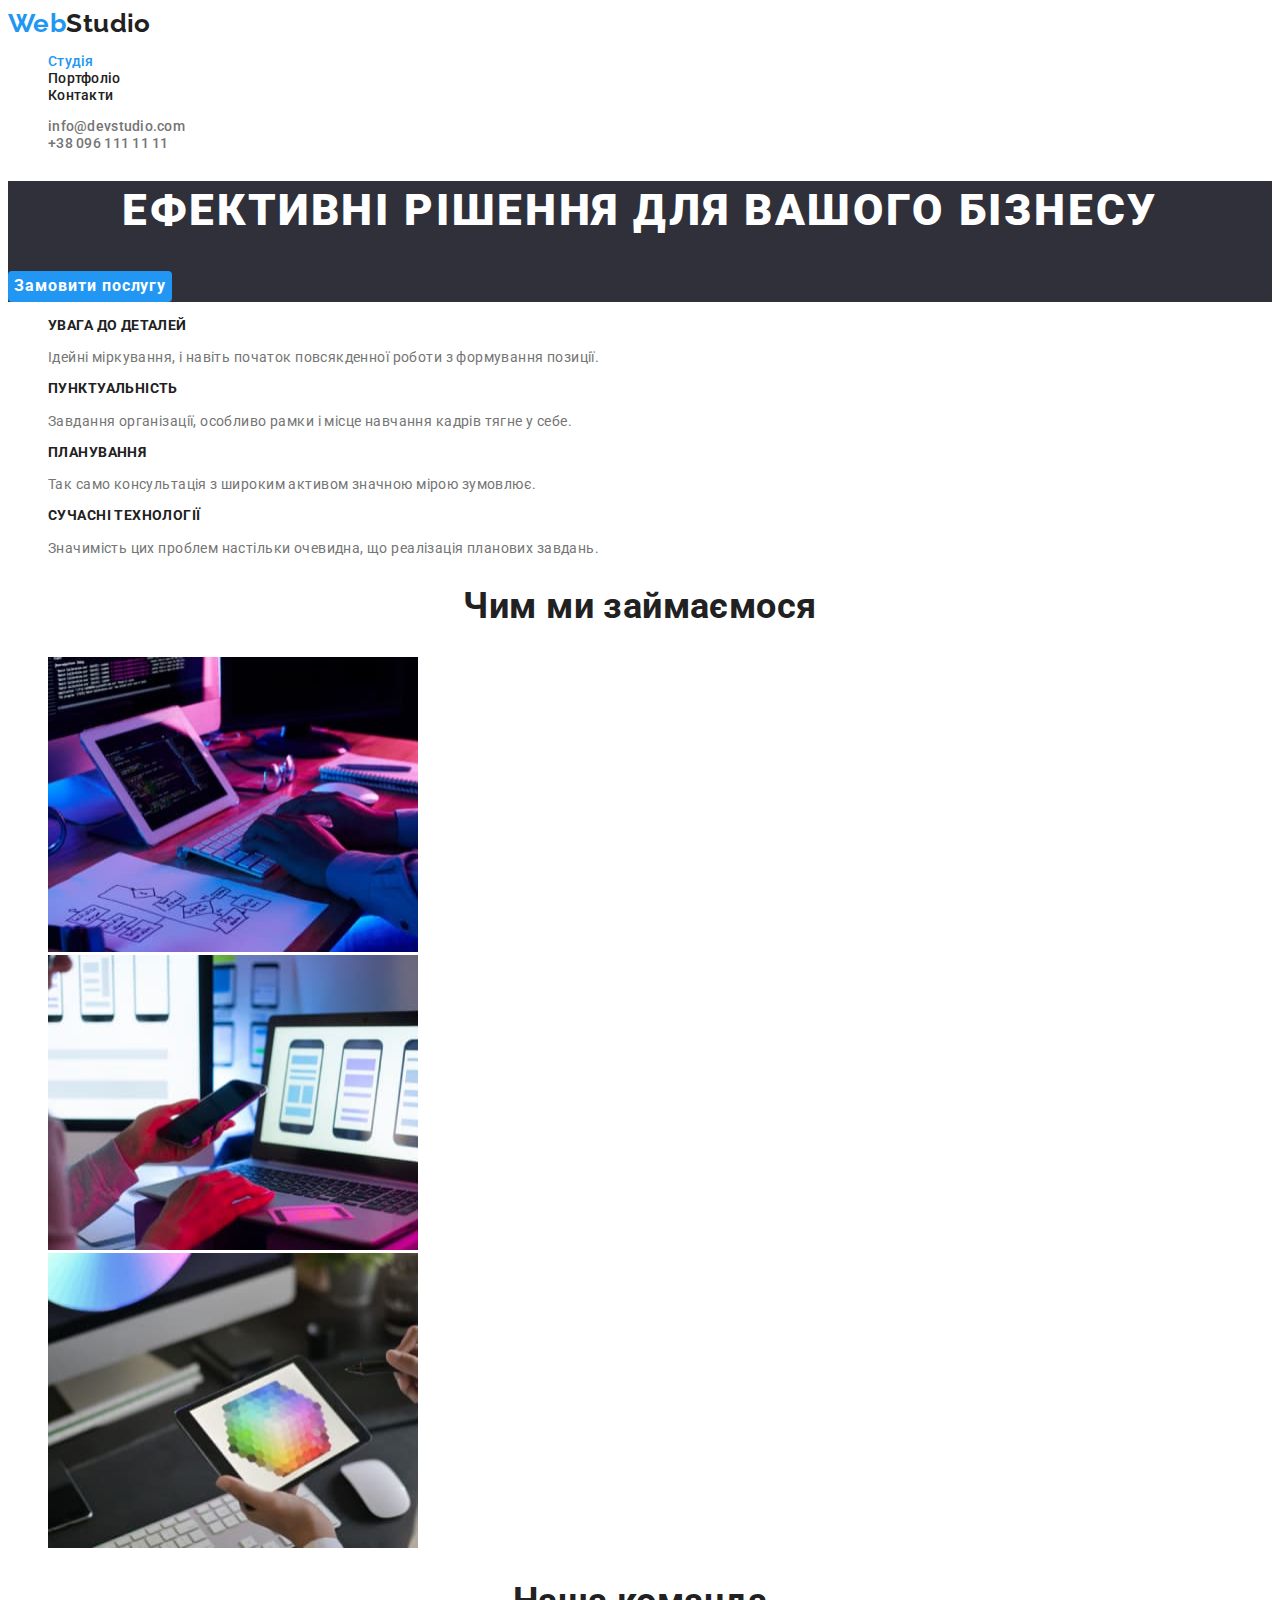
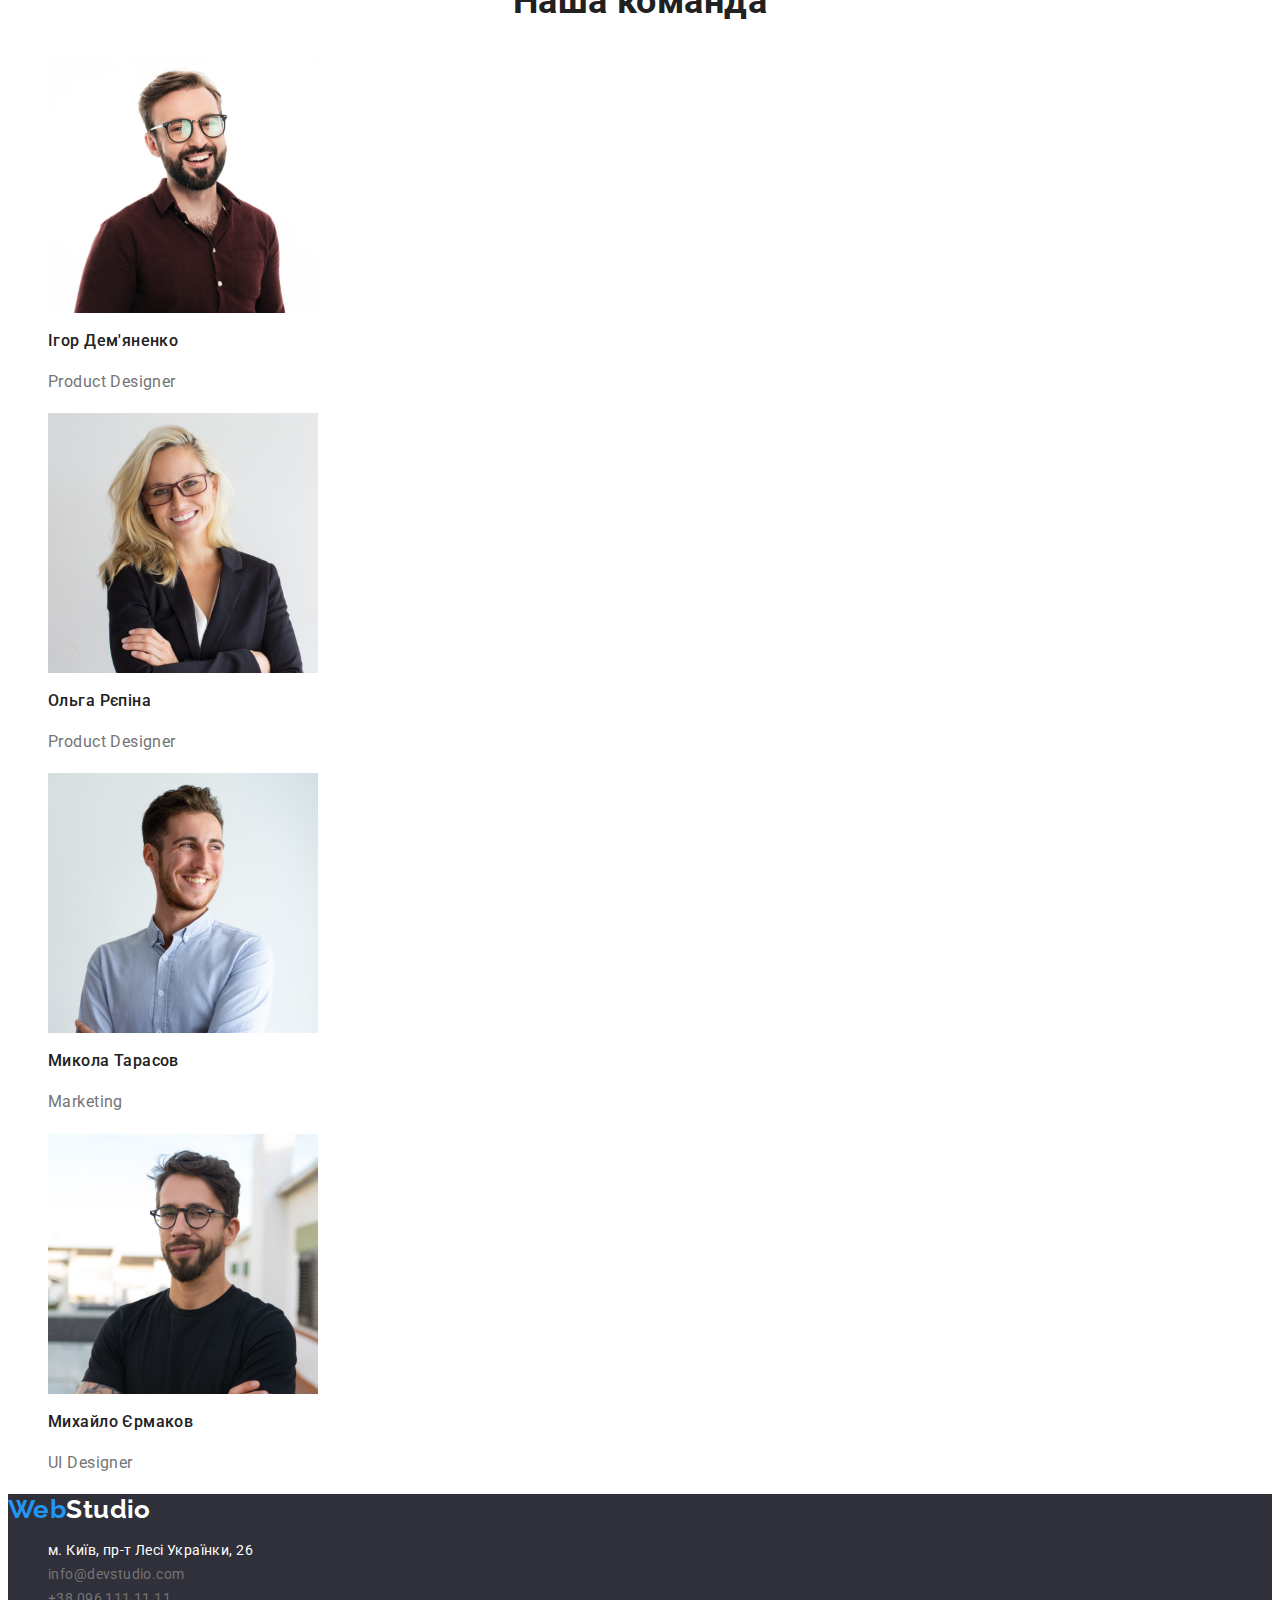
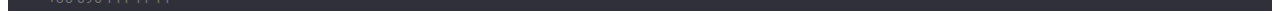
<file: index.html>
<!DOCTYPE html>
<html lang="uk">
  <head>
    <meta charset="UTF-8" />
    <meta http-equiv="X-UA-Compatible" content="IE=edge" />
    <meta name="viewport" content="width=device-width, initial-scale=1.0" />
    <title>WebStudio</title>
    <link rel="preconnect" href="https://fonts.googleapis.com" />
    <link rel="preconnect" href="https://fonts.gstatic.com" crossorigin />
    <link
      href="https://fonts.googleapis.com/css2?family=Raleway:ital,wght@0,500;0,700;1,400&family=Roboto:wght@400;500;700&display=swap"
      rel="stylesheet"
    />
    <link rel="stylesheet" href="./css/style.css" />
  </head>
  <body>
    <!--SiteBar-->
    <header class="page-header">
      <nav>
        <a class="logo list" lang="en" href="/"
          ><span class="logoweb">Web</span>Studio</a
        >
        <ul class="list">
          <li><a class="link active" href="./index.html">Студія</a></li>
          <li><a class="link" href="./portfolio.html">Портфоліо</a></li>
          <li><a class="link" href="/">Контакти</a></li>
        </ul>
      </nav>
      <ul class="adres-header list">
        <li>
          <a class="list" href="mailto:info@devstudio.com"
            >info@devstudio.com</a
          >
        </li>
        <li><a class="list" href="tel:+380961111111">+38 096 111 11 11</a></li>
      </ul>
    </header>
    <main>
      <!--BlockHero-->
      <section class="hero">
        <h1 class="hero-text">Ефективні рішення для вашого бізнесу</h1>
        <button class="hero-button" type="button">Замовити послугу</button>
      </section>
      <!--TEXT MAIN-->
      <section>
        <h2 style="display: none">Наші Переваги</h2>
        <ul class="list">
          <li>
            <h3 class="size-info">УВАГА ДО ДЕТАЛЕЙ</h3>
            <p>
              Ідейні міркування, і навіть початок повсякденної роботи з
              формування позиції.
            </p>
          </li>
          <li>
            <h3 class="size-info">ПУНКТУАЛЬНІСТЬ</h3>
            <p>
              Завдання організації, особливо рамки і місце навчання кадрів тягне
              у себе.
            </p>
          </li>
          <li>
            <h3 class="size-info">ПЛАНУВАННЯ</h3>
            <p>
              Так само консультація з широким активом значною мірою зумовлює.
            </p>
          </li>
          <li>
            <h3 class="size-info">СУЧАСНІ ТЕХНОЛОГІЇ</h3>
            <p>
              Значимість цих проблем настільки очевидна, що реалізація планових
              завдань.
            </p>
          </li>
        </ul>
      </section>
      <section>
        <h2 class="us-work">Чим ми займаємося</h2>
        <ul class="list">
          <li>
            <img
              src="./images/part1.jpg"
              alt="web developer"
              width="370"
              height="295"
            />
          </li>
          <li>
            <img
              src="./images/part2.jpg"
              alt="programing in laptop"
              width="370"
              height="295"
            />
          </li>
          <li>
            <img
              src="./images/part3.jpg"
              alt="design in laptop"
              width="370"
              height="295"
            />
          </li>
        </ul>
      </section>
      <section>
        <h2 class="us-work">Наша команда</h2>
        <ul class="list">
          <li>
            <img
              src="./images/people/p1.jpg"
              alt="Product Designer"
              width="270"
              height="260"
            />
            <h3 class="delopers">Ігор Дем'яненко</h3>
            <p class="delopers-p" lang="en">Product Designer</p>
          </li>
          <li>
            <img
              src="./images/people/p2.jpg"
              alt="Product Designer"
              width="270"
              height="260"
            />
            <h3 class="delopers">Ольга Рєпіна</h3>
            <p class="delopers-p" lang="en">Product Designer</p>
          </li>
          <li>
            <img
              src="./images/people/p3.jpg"
              alt="Marketing"
              width="270"
              height="260"
            />
            <h3 class="delopers">Микола Тарасов</h3>
            <p class="delopers-p" lang="en">Marketing</p>
          </li>
          <li>
            <img
              src="./images/people/p4.jpg"
              alt="UI Designer"
              width="270"
              height="260"
            />
            <h3 class="delopers">Михайло Єрмаков</h3>
            <p class="delopers-p" lang="en">UI Designer</p>
          </li>
        </ul>
      </section>
    </main>
    <!--adress footer-->
    <footer class="footer-all">
      <div>
        <a class="logo-footer list" lang="en" href="/"
          ><span class="logoweb">Web</span>Studio</a
        >
        <address>
          <ul class="adres-footer list">
            <li>
              <a class="str list" href="https://goo.gl/maps/yThBwbWwu9JTvZc1A"
                >м. Київ, пр-т Лесі Українки, 26</a
              >
            </li>
            <li>
              <a class="list adres-footer" href="mailto:info@devstudio.com"
                >info@devstudio.com</a
              >
            </li>
            <li>
              <a class="list adres-footer" href="tel:+380961111111"
                >+38 096 111 11 11</a
              >
            </li>
          </ul>
        </address>
      </div>
    </footer>
  </body>
</html>
</file>
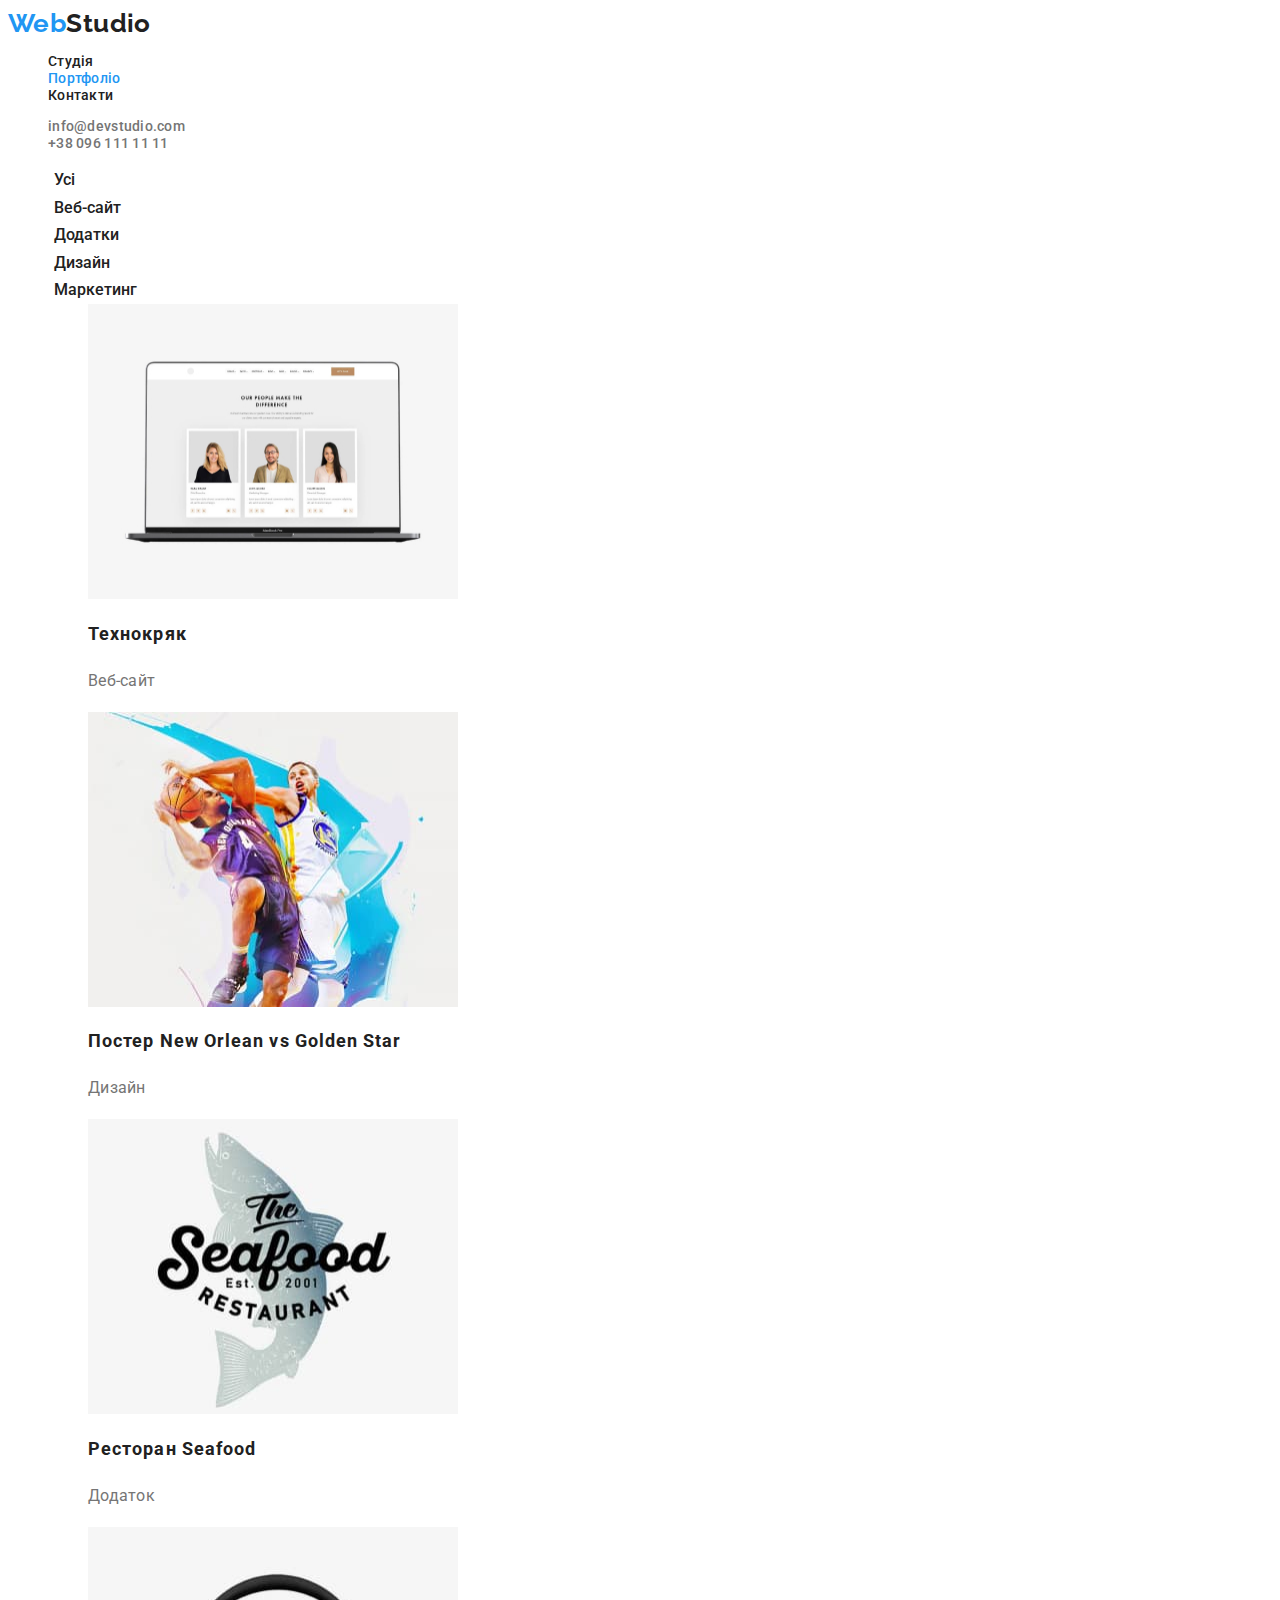
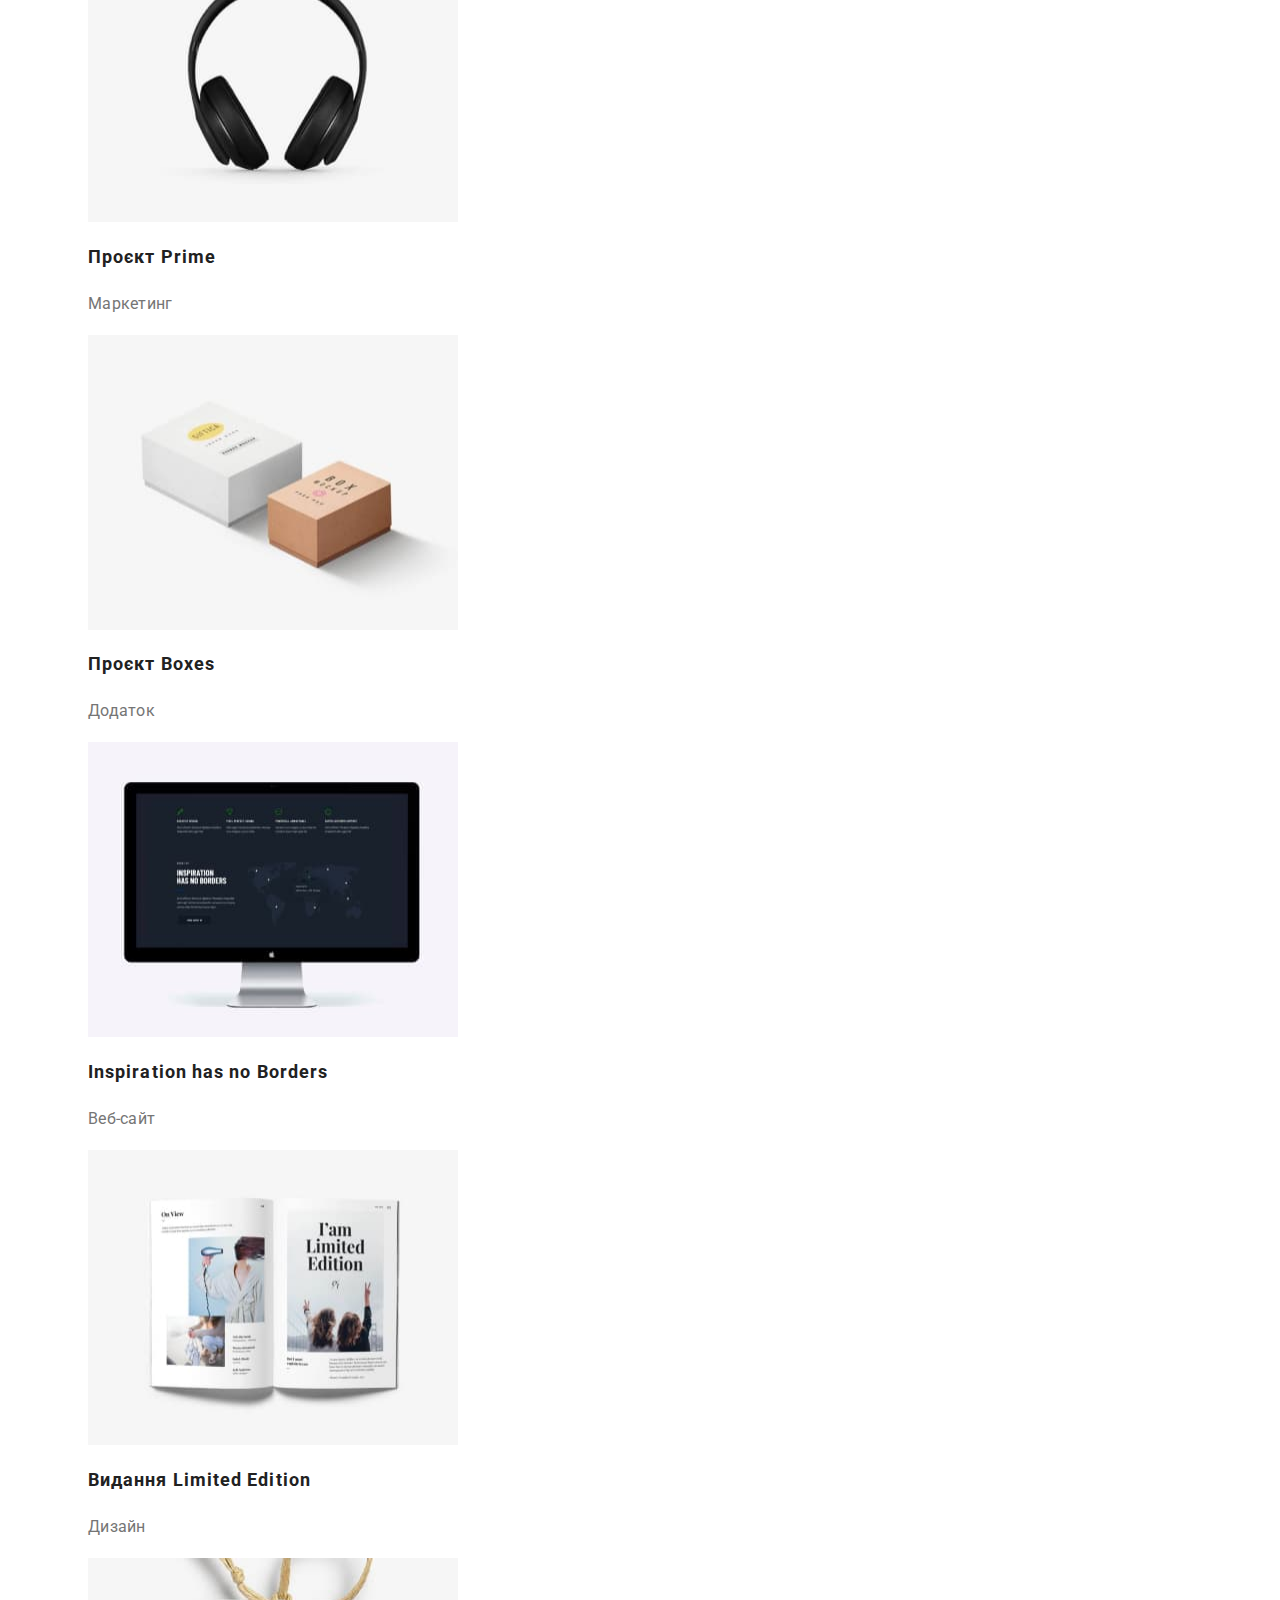
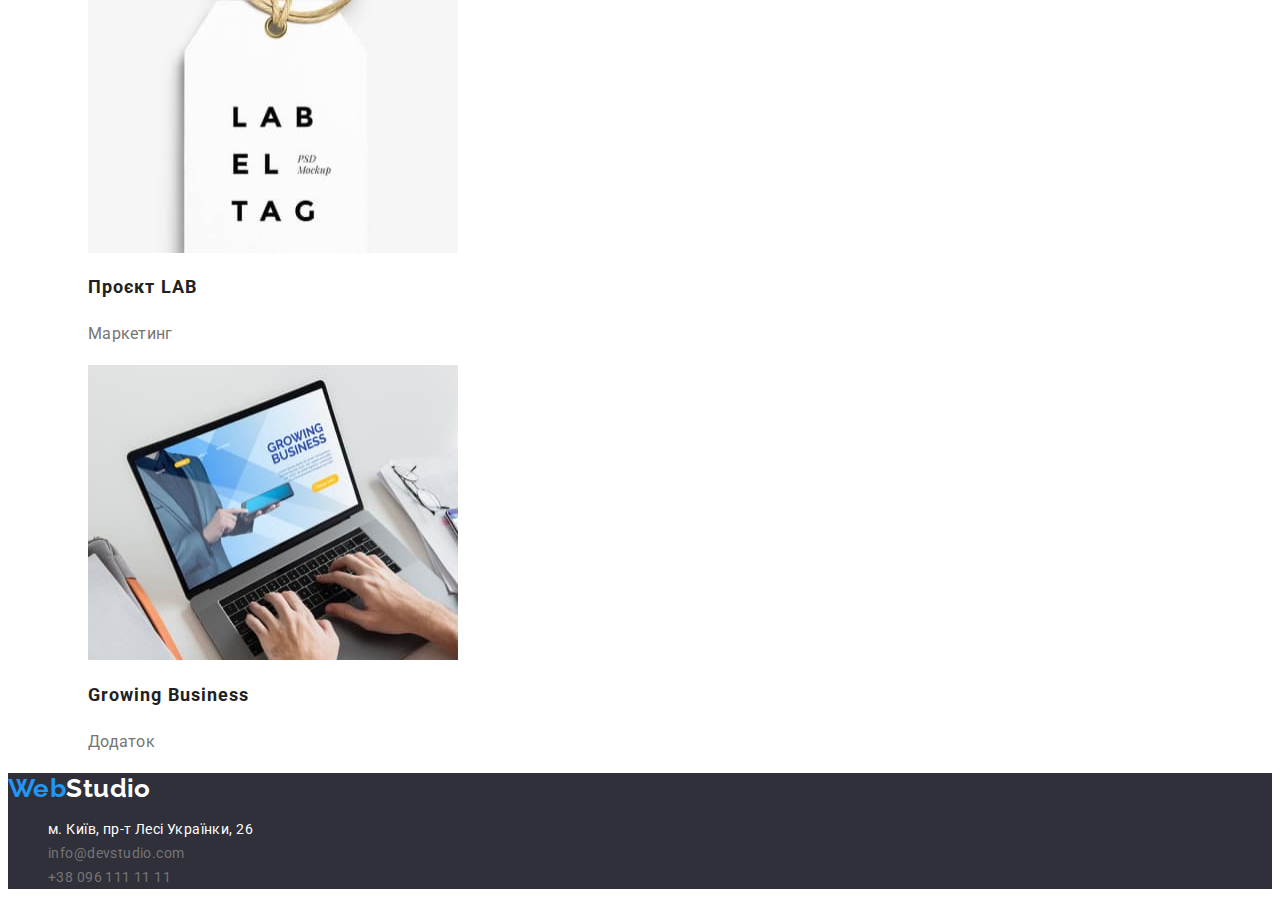
<file: portfolio.html>
<!DOCTYPE html>
<html lang="uk">
  <head>
    <meta charset="UTF-8" />
    <meta http-equiv="X-UA-Compatible" content="IE=edge" />
    <meta name="viewport" content="width=device-width, initial-scale=1.0" />
    <title>WebStudio</title>
    <link rel="preconnect" href="https://fonts.googleapis.com" />
    <link rel="preconnect" href="https://fonts.gstatic.com" crossorigin />
    <link
      href="https://fonts.googleapis.com/css2?family=Raleway:ital,wght@0,500;0,700;1,400&family=Roboto:wght@400;500;700&display=swap"
      rel="stylesheet"
    />
    <link rel="stylesheet" href="./css/style.css" />
  </head>
  <body>
    <!--SiteBar-->
    <header class="page-header">
      <nav>
        <a class="logo list" lang="en" href="/"
          ><span class="logoweb">Web</span>Studio</a
        >
        <ul class="list">
          <li><a class="link" href="./index.html">Студія</a></li>
          <li><a class="link active" href="./portfolio.html">Портфоліо</a></li>
          <li><a class="link" href="/">Контакти</a></li>
        </ul>
      </nav>
      <ul class="adres-header list">
        <li>
          <a class="list" href="mailto:info@devstudio.com"
            >info@devstudio.com</a
          >
        </li>
        <li><a class="list" href="tel:+380961111111">+38 096 111 11 11</a></li>
      </ul>
    </header>

    <!--All info + filtr-->

    <main>
      <section class="main">
        <h1 class="filtr">filtr</h1>
        <ul class="list">
          <li><button class="botton-filtr" type="button">Усі</button></li>
          <li><button class="botton-filtr" type="button">Веб-сайт</button></li>
          <li><button class="botton-filtr" type="button">Додатки</button></li>
          <li><button class="botton-filtr" type="button">Дизайн</button></li>
          <li><button class="botton-filtr" type="button">Маркетинг</button></li>
          <!--Info block-->
          <li>
            <ul class="menu list">
              <li class="menu-tehno">
                <a class="link" href="">
                  <img
                    src="./images/page2/page8.jpg"
                    alt="laptop"
                    width="370"
                    height="295"
                  />
                  <h2 class="menu-h2">Технокряк</h2>
                  <p class="menu-p">Веб-сайт</p>
                </a>
              </li>
              <li class="menu-disayn">
                <a class="link" href="">
                  <img
                    src="./images/page2/page1.jpg"
                    alt="bascetbal"
                    width="370"
                    height="295"
                  />
                  <h2 class="menu-h2">Постер New Orlean vs Golden Star</h2>
                  <p class="menu-p">Дизайн</p>
                </a>
              </li>
              <li class="menu-restoran">
                <a class="link" href="">
                  <img
                    src="./images/page2/page2.jpg"
                    alt="fishpage"
                    width="370"
                    height="295"
                  />
                  <h2 class="menu-h2">Ресторан Seafood</h2>
                  <p class="menu-p">Додаток</p>
                </a>
              </li>
              <li class="menu-market">
                <a class="link" href="">
                  <img
                    src="./images/page2/page3.jpg"
                    alt="lsten"
                    width="370"
                    height="295"
                  />
                  <h2 class="menu-h2">Проєкт Prime</h2>
                  <p class="menu-p">Маркетинг</p>
                </a>
              </li>
              <li class="menu-proekt">
                <a class="link" href="">
                  <img
                    src="./images/page2/page4.jpg"
                    alt="box"
                    width="370"
                    height="295"
                  />
                  <h2 class="menu-h2">Проєкт Boxes</h2>
                  <p class="menu-p">Додаток</p>
                </a>
              </li>
              <li class="menu-web">
                <a class="link" href="">
                  <img
                    src="./images/page2/page9.jpg"
                    alt="imac"
                    width="370"
                    height="295"
                  />
                  <h2 class="menu-h2">Inspiration has no Borders</h2>
                  <p class="menu-p">Веб-сайт</p>
                </a>
              </li>
              <li class="menu-limited">
                <a class="link" href="">
                  <img
                    src="./images/page2/page5.jpg"
                    alt="book"
                    width="370"
                    height="295"
                  />
                  <h2 class="menu-h2">Видання Limited Edition</h2>
                  <p class="menu-p">Дизайн</p>
                </a>
              </li>
              <li class="menu-mark">
                <a class="link" href="">
                  <img
                    src="./images/page2/page6.jpg"
                    alt="sale"
                    width="370"
                    height="295"
                  />
                  <h2 class="menu-h2">Проєкт LAB</h2>
                  <p class="menu-p">Маркетинг</p>
                </a>
              </li>
              <li class="menu-busines">
                <a class="link" href="">
                  <img
                    src="./images/page2/page7.jpg"
                    alt="deloper"
                    width="370"
                    height="295"
                  />
                  <h2 class="menu-h2">Growing Business</h2>
                  <p class="menu-p">Додаток</p>
                </a>
              </li>
            </ul>
        </ul>
      </section>
    </main>
    <!--adress footer-->
    <footer class="footer-all">
      <div>
        <a class="logo-footer list" lang="en" href="/"
          ><span class="logoweb">Web</span>Studio</a
        >
        <address>
          <ul class="adres-footer list">
            <li>
              <a class="str list" href="https://goo.gl/maps/yThBwbWwu9JTvZc1A"
                >м. Київ, пр-т Лесі Українки, 26</a
              >
            </li>
            <li>
              <a class="list adres-footer" href="mailto:info@devstudio.com"
                >info@devstudio.com</a
              >
            </li>
            <li>
              <a class="list adres-footer" href="tel:+380961111111"
                >+38 096 111 11 11</a
              >
            </li>
          </ul>
        </address>
      </div>
    </footer>
  </body>
</html>
</file>
<file: css/style.css>
:root {
    --brand-color:#212121;
    --bacraund-color-button:#2196F3;
    --p-color:#757575;
    --hero-white: #ffffff;
    --fon:#2F303A;
}



/* King tags */


body {
    color:var(--p-color);
    font-family: Roboto, sans-serif;
    letter-spacing: 0.03em;
    font-size: 14px;
}


.list {
    text-decoration: none;
    list-style:none;
}




/* Logo (logo span) */

.logo {
    color: var(--brand-color);
    font-family: 'Raleway';
    font-weight: 700;
    font-size: 26px;
    line-height: 1.2;
    }

.logoweb {
    color: var(--bacraund-color-button);
}


.link {
    color: var(--brand-color);
    text-decoration:none;
    font-weight: 500;
    line-height: 1.14;
    font-size: 14px;
    letter-spacing: 0.02em;
}
.link:hover {
    color: var(--bacraund-color-button);
}

.active {
    color: var(--bacraund-color-button);
}

.nav-header .link {
    color: var(--brand-color);
    font-weight: 500;
    font-size: 14px;
    line-height: 1.14;
    letter-spacing: 0.02em;
}

.nav-header .link:focus,
.nav-header .link:hover {
    color: var(--bacraund-color-button)
}

.adres-header a {
    color: var(--p-color);
    font-weight: 500;
    font-size: 14px;
    line-height: 1.14;
    letter-spacing: 0.02em;
}

.adres-footer {
    color: var(--p-color);
    font-weight: 400;
    font-size: 14px;
    line-height: 1.7;
    font-style:normal;
}

.adres-footer:hover {
    color: var(--bacraund-color-button);
}

.adres-header a:focus,
.adres-header a:hover {
    color: var(--bacraund-color-button)
}


/* Hero  block */

.hero {
    background-color: #2F303A;
}

.hero-text {
    font-weight: 900;
    font-size: 44px;
    line-height: 1.36;
    text-align: center;
    letter-spacing: 0.06em;
    color: var(--hero-white);
    text-transform: uppercase;
}



/* Button Hero */


.hero-button {
    font-family: 'Roboto';
    cursor: pointer; 
    background: var(--bacraund-color-button);
    border-radius: 4px;
    color: var(--hero-white);
    font-weight: 700;
    font-size: 16px;
    line-height: 1.8;
    border: 0;
    letter-spacing: 0.06em
}

.hero-button:focus,
.hero-button:hover {
    background-color: var(--hero-white);
    color: var(--bacraund-color-button);
}

/* Button filtr */

.botton-filtr {
    font-family: 'Roboto';
    font-weight: 500;
    font-size: 16px;
    line-height: 1.6;
    color: var(--brand-color);
    text-align: center;
    border: 0;
    background-color: var(--hero-white);
    border-radius: 4px;
    cursor: pointer;
}

.botton-filtr:focus, 
.botton-filtr:hover {
    background-color: var(--bacraund-color-button);
    color: var(--hero-white);

}

.botton-filtr :focus,
.botton-filtr :hover {
    cursor: pointer;
    background-color: var(--bacraund-color-button);
    color: aqua;
}



/* TEXT MAIN */

.size-info {
    color: var(--brand-color);
    font-weight: 700;
    font-size: 14px;
    line-height: 1.4;
    text-transform: uppercase;
}

.size-info-p {
    color: var(--p-color);
    font-size: 14px;
    line-height: 1.7;
    font-weight: normal;

}

/* Portfolio */

.us-work {
    font-weight: 700;
    font-size: 36px;
    line-height: 1.16;
    text-align: center;
    color: var(--brand-color);
}

.delopers {
    font-weight: 500;
    font-size: 16px;
    color: var(--brand-color);
    line-height: 1.18;
}

.delopers-p {
    font-size: 16px;
    font-weight: 400;
    line-height: 1.9;
}



.logo-footer {
    color: var(--hero-white);
    font-family: 'Raleway';
    font-weight: 700;
    font-size: 26px;
    line-height: 1.2;
}

.str {
    color: var(--hero-white);
    font-style:normal;
}

.str:hover {
    color: var(--bacraund-color-button);
}

.footer-all {
    background-color: var(--fon)
}

/* Menu portfolio */

.menu-p {
    color: var(--p-color);
    font-weight: normal;
    font-size: 16px;
    line-height: 1.87;
}

.menu-h2 {
    font-weight: 700;
    font-size: 18px;
    line-height: 1.77;
    letter-spacing: 0.06em;
    list-style:none;
    text-decoration:none;
    color: var(--brand-color);
}

.filtr {
     display: none;
}
</file>
